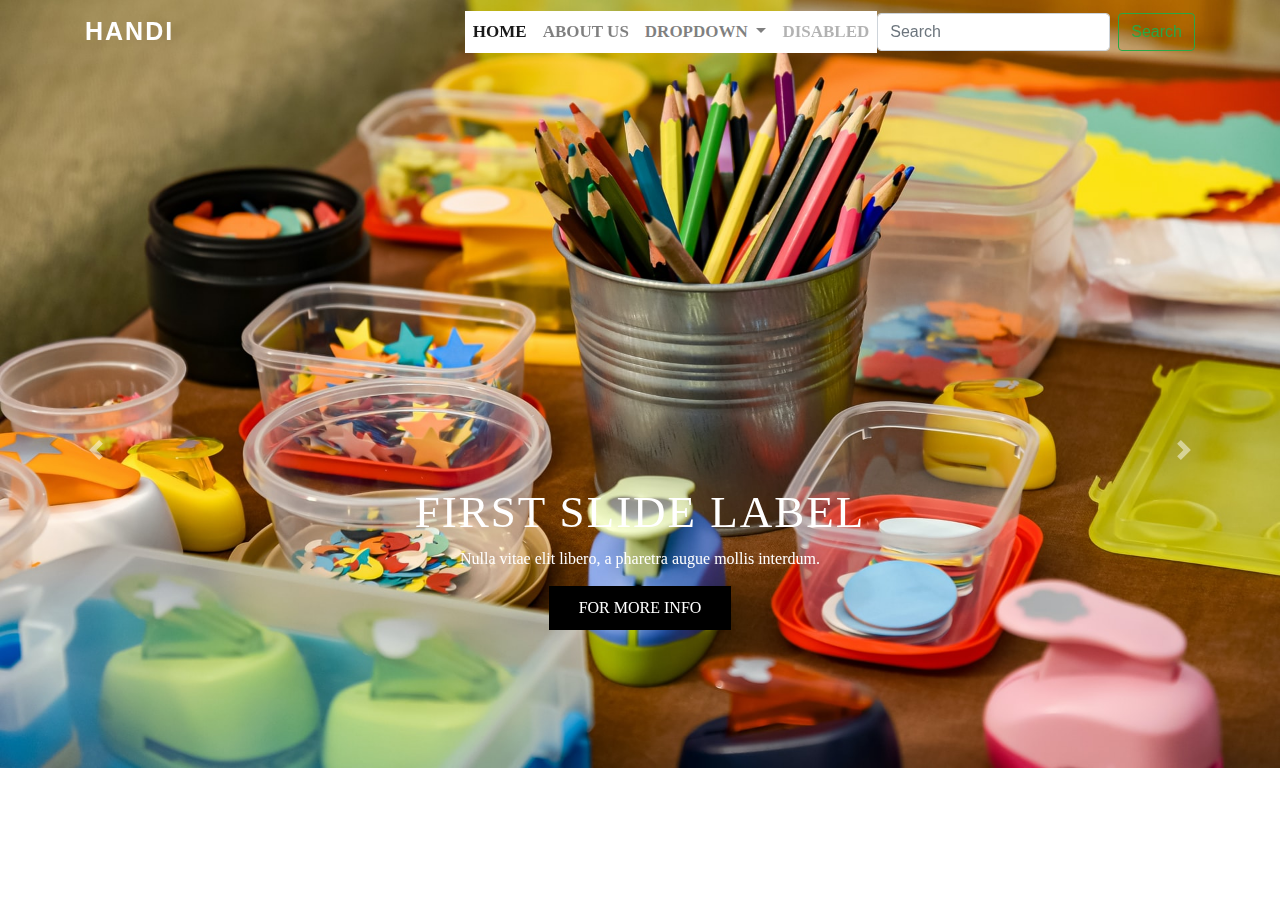
<file: index.html>
<!doctype html>
<html lang="en">
  <head>
    <!-- Required meta tags -->
    <meta charset="utf-8">
    <meta name="viewport" content="width=device-width, initial-scale=1, shrink-to-fit=no">

    <!-- Bootstrap CSS -->
    <link rel="stylesheet" href="https://stackpath.bootstrapcdn.com/bootstrap/4.3.1/css/bootstrap.min.css" integrity="sha384-ggOyR0iXCbMQv3Xipma34MD+dH/1fQ784/j6cY/iJTQUOhcWr7x9JvoRxT2MZw1T" crossorigin="anonymous">
    <link rel="stylesheet" href="css/style.css">

    <title>handicraft</title>
  </head>
  <body>
    <nav class="navbar navbar-expand-lg navbar-light fixed-top">
       <div class="container">
        <a class="navbar-brand" href="#">handi</a>
        <button class="navbar-toggler" type="button" data-toggle="collapse" data-target="#navbarSupportedContent" aria-controls="navbarSupportedContent" aria-expanded="false" aria-label="Toggle navigation">
          <span class="navbar-toggler-icon"></span>
        </button>
      
        <div class="collapse navbar-collapse" id="navbarSupportedContent">
          <ul class="navbar-nav ml-auto">
            <li class="nav-item active">
              <a class="nav-link" href="#">Home <span class="sr-only">(current)</span></a>
            </li>
            <li class="nav-item">
              <a class="nav-link" href="#">About us</a>
            </li>
            <li class="nav-item dropdown">
              <a class="nav-link dropdown-toggle" href="#" id="navbarDropdown" role="button" data-toggle="dropdown" aria-haspopup="true" aria-expanded="false">
                Dropdown
              </a>
              <div class="dropdown-menu" aria-labelledby="navbarDropdown">
                <a class="dropdown-item" href="#">item1</a>
                <a class="dropdown-item" href="#">item2</a>
                <div class="dropdown-divider"></div>
                <a class="dropdown-item" href="#">item3 some other type</a>
              </div>
            </li>
            <li class="nav-item">
              <a class="nav-link disabled" href="#" tabindex="-1" aria-disabled="true">Disabled</a>
            </li>
          </ul>
          <form class="form-inline my-2 my-lg-0">
            <input class="form-control mr-sm-2" type="search" placeholder="Search" aria-label="Search">
            <button class="btn btn-outline-success my-2 my-sm-0" type="submit">Search</button>
          </form>
        </div>
       </div>
      </nav>
      <div id="carouselExampleIndicators" class="carousel slide" data-ride="carousel">
        <ol class="carousel-indicators">
          <li data-target="#carouselExampleIndicators" data-slide-to="0" class="active"></li>
          <li data-target="#carouselExampleIndicators" data-slide-to="1"></li>
          <li data-target="#carouselExampleIndicators" data-slide-to="2"></li>
        </ol>
        <div class="carousel-inner">
          <div class="carousel-item active">
            <img src="img/h1.jpg" class="d-block w-100" alt="...">
            <div class="carousel-caption d-none d-md-block">
                <h5>First slide label</h5>
                <p>Nulla vitae elit libero, a pharetra augue mollis interdum.</p>
                <p><a href="#">for more info</a></p>
              </div>
            
          </div>
          <div class="carousel-item">
            <img src="img/h2.jpg" class="d-block w-100" alt="...">
            <div class="carousel-caption d-none d-md-block">
                <h5>second slide label</h5>
                <p>Nulla vitae elit libero, a pharetra augue mollis interdum.</p>
                <p><a href="#">for more info</a></p>
              </div>
            
          </div>
          <div class="carousel-item">
            <img src="img/h3.jpg" class="d-block w-100" alt="...">
            <div class="carousel-caption d-none d-md-block">
                <h5>third slide label</h5>
                <p>Nulla vitae elit libero, a pharetra augue mollis interdum.</p>
                <p><a href="#">for more info</a></p>
              </div>
            
        </div>
        <a class="carousel-control-prev" href="#carouselExampleIndicators" role="button" data-slide="prev">
          <span class="carousel-control-prev-icon" aria-hidden="true"></span>
          <span class="sr-only">Previous</span>
        </a>
        <a class="carousel-control-next" href="#carouselExampleIndicators" role="button" data-slide="next">
          <span class="carousel-control-next-icon" aria-hidden="true"></span>
          <span class="sr-only">Next</span>
        </a>
      </div>

    <!-- Optional JavaScript -->
    <!-- jQuery first, then Popper.js, then Bootstrap JS -->
    <script src="https://code.jquery.com/jquery-3.3.1.slim.min.js" integrity="sha384-q8i/X+965DzO0rT7abK41JStQIAqVgRVzpbzo5smXKp4YfRvH+8abtTE1Pi6jizo" crossorigin="anonymous"></script>
    <script src="https://cdnjs.cloudflare.com/ajax/libs/popper.js/1.14.7/umd/popper.min.js" integrity="sha384-UO2eT0CpHqdSJQ6hJty5KVphtPhzWj9WO1clHTMGa3JDZwrnQq4sF86dIHNDz0W1" crossorigin="anonymous"></script>
    <script src="https://stackpath.bootstrapcdn.com/bootstrap/4.3.1/js/bootstrap.min.js" integrity="sha384-JjSmVgyd0p3pXB1rRibZUAYoIIy6OrQ6VrjIEaFf/nJGzIxFDsf4x0xIM+B07jRM" crossorigin="anonymous"></script>
  </body>
</html>
</file>
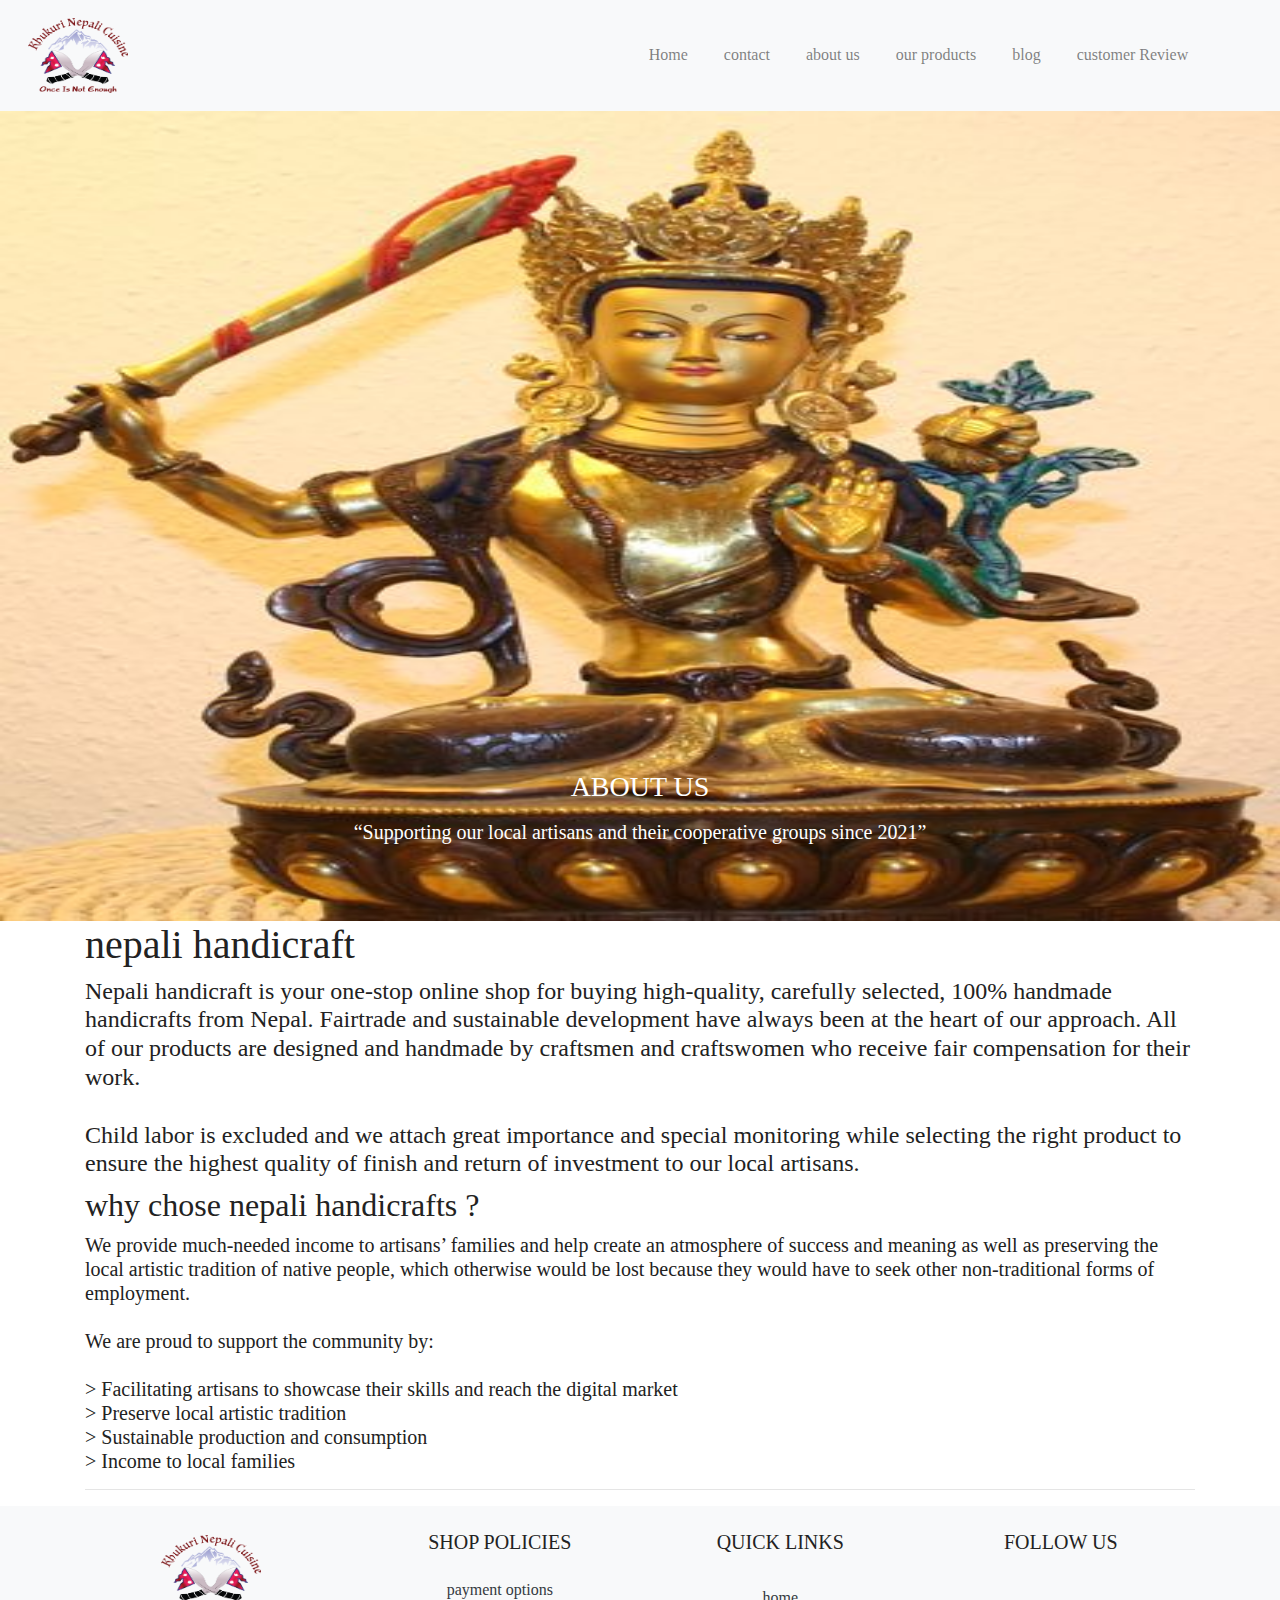
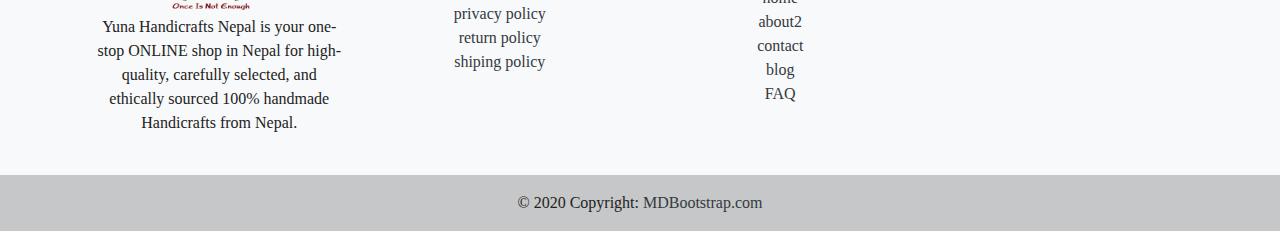
<file: about.html>
<!DOCTYPE html>
<html lang="en">
<head>
    <meta charset="UTF-8">
    <meta http-equiv="X-UA-Compatible" content="IE=edge">
    <meta name="viewport" content="width=device-width, initial-scale=1.0">
    <link rel="stylesheet" href="https://pro.fontawesome.com/releases/v5.10.0/css/all.css" integrity="sha384-AYmEC3Yw5cVb3ZcuHtOA93w35dYTsvhLPVnYs9eStHfGJvOvKxVfELGroGkvsg+p" crossorigin="anonymous"/>
    <link rel="stylesheet" href="https://stackpath.bootstrapcdn.com/bootstrap/4.3.1/css/bootstrap.min.css" integrity="sha384-ggOyR0iXCbMQv3Xipma34MD+dH/1fQ784/j6cY/iJTQUOhcWr7x9JvoRxT2MZw1T" crossorigin="anonymous">
    <link rel="stylesheet" href="css/about.css">
    <title>about us</title>
</head>
<body>

    <nav class="navbar navbar-expand-lg navbar-light bg-light sticky-top">
        <div class="container-fluid">
            <a class="navbar-brand" href="#"> <img src="img/logo.png" alt="" height="75px" width="100px"></a>
            <button class="navbar-toggler" type="button" data-toggle="collapse"
            data-target="#navbarResponsive">
            <span class="navbar-toggler-icon"></span>
    
            </button>
            <div class="collapse navbar-collapse" id="navbarResponsive">
                <ul class="navbar-nav ml-auto">
                    <li class="nav-item">
                        <a class="nav-link" href="#">Home</a>
                    </li>
                    <li class="nav-item">
                        <a class="nav-link" href="#">contact</a>
                    </li>
                    <li class="nav-item">
                        <a class="nav-link" href="#">about us</a>
                    </li>
                    <li class="nav-item">
                        <a class="nav-link" href="#">our products</a>
                    </li>
                    <li class="nav-item">
                        <a class="nav-link" href="#">blog</a>
                    </li>
                    <li class="nav-item">
                        <a class="nav-link" href="#">customer Review</a>
                    </li>
                    <li class="nav-item">
                      <a class="nav-link" href="#"><i class="fas fa-shopping-cart"></i> </a>
                  </li>
    
                </ul>
            </div>
            </div>
            </nav>


            
            <img src="img/budh.jpg" class="imgs" alt="...">
                <div class="carousel-caption d-none d-md-block">
                    <h3 class="khukuri">about us</h3>
                    <p class="ps"><h5>“Supporting our local artisans and their cooperative groups since 2021”</h5></p>
                    
                  </div>
            
        
           

               
           

    <div class="section">
        <div class="container">
            <div class="content-section">
                <div class="title">
                    <h1>nepali handicraft</h1>
                </div>
                <div class="content">
                    <h4>
                        Nepali handicraft is your one-stop online shop for buying high-quality, carefully
                        selected, 100% handmade handicrafts from Nepal. Fairtrade and sustainable development
                         have always been at the heart of our approach. All of our products are designed and 
                         handmade by craftsmen and craftswomen who receive fair compensation for their work.
                         <br>
                         <br>

                        Child labor is excluded and we attach great importance and special monitoring while 
                        selecting the right product to ensure the highest quality of finish and return of 
                        investment to our local artisans.
                    </h4>

                    
                </div>

                <div class="title">
                    <h2> why chose nepali handicrafts ?</h2>
                </div>
                <div class="cobtent">
                    <h5>
                        We provide much-needed income to artisans’ families and help create an atmosphere of
                        success and meaning as well as preserving the local artistic tradition of native people,
                        which otherwise would be lost because they would have to seek other non-traditional forms
                        of employment. 
                        <br>
                        <br>

                        We are proud to support the community by:
                        <br>
                        <br>

                        > Facilitating artisans to showcase their skills and reach the digital 
                        market <br>
                        > Preserve local artistic tradition <br>
                        > Sustainable production and consumption <br>
                        > Income to local families
                    </h5>
                    <hr>
                </div>
                
            </div>
            
            
        </div>
    </div>

 <!-- Footer -->
 
 <footer class="bg-light text-center text-lg-start">
  <!-- Grid container -->
  <div class="container p-4">
    <!--Grid row-->
    <div class="row">
      <!--Grid column-->
      <div class="col-lg-3 col-md-6 mb-4 mb-md-0">


        <a class="navbar-brand" href="#"> <img src="img/logo.png" alt="" height="75px" width="100px"></a>
        <p>Yuna Handicrafts Nepal is your one-stop ONLINE shop in Nepal for high-quality, carefully selected, and ethically sourced 100% handmade Handicrafts from Nepal.</p>
      </div>
      <!--Grid column-->

      <!--Grid column-->
      <div class="col-lg-3 col-md-6 mb-4 mb-md-0">
        <h5 class="text-uppercase mb-0">shop policies</h5>
        <br>

        <ul class="list-unstyled">
          <li>
            <a href="#!" class="text-dark">payment options</a>
          </li>
          <li>
            <a href="#!" class="text-dark">privacy policy</a>
          </li>
          <li>
            <a href="#!" class="text-dark">return policy</a>
          </li>
          <li>
            <a href="#!" class="text-dark">shiping policy</a>
          </li>
        </ul>
      </div>
      <!--Grid column-->

      <!--Grid column-->
      <div class="col-lg-3 col-md-6 mb-4 mb-md-0">
        <h5 class="text-uppercase">quick links</h5>
        <br>

        <ul class="list-unstyled mb-0">
          <li>
            <a href="#!" class="text-dark">home</a>
          </li>
          <li>
            <a href="#!" class="text-dark">about2</a>
          </li>
          <li>
            <a href="#!" class="text-dark">contact</a>
          </li>
          <li>
            <a href="#!" class="text-dark">blog</a>
          </li>
          <li>
            <a href="#!" class="text-dark">FAQ</a>
          </li>
        </ul>
      </div>
      <!--Grid column-->

      <!--Grid column-->
      <div class="col-lg-3 col-md-6 mb-4 mb-md-0">
        <h5 class="text-uppercase mb-0">follow us</h5>
        <br>
        <br>

        <ul class="list-unstyled">
          <li class="list-inline-item">
            <a href="facebook.com" class="btn-floating btn-fb mx-1">
              <i class="fab fa-facebook-f"> </i>
            </a>
          </li>
          <li class="list-inline-item">
            <a class="btn-floating btn-tw mx-1">
              <i class="fab fa-twitter"> </i>
            </a>
          </li>
          <li class="list-inline-item">
            <a class="btn-floating btn-gplus mx-1">
              <i class="fab fa-google-plus-g"> </i>
            </a>
          </li>
          <li class="list-inline-item">
            <a class="btn-floating btn-li mx-1">
              <i class="fab fa-linkedin-in"> </i>
            </a>
          </li>
          <li class="list-inline-item">
            <a class="btn-floating btn-dribbble mx-1">
              <i class="fab fa-dribbble"> </i>
            </a>
          </li>
        
        </ul>
      </div>
      <!--Grid column-->
    </div>
    <!--Grid row-->
  </div>
  <!-- Grid container -->

  <!-- Copyright -->
  <div class="text-center p-3" style="background-color: rgba(0, 0, 0, 0.2);">
    © 2020 Copyright:
    <a class="text-dark" href="https://mdbootstrap.com/">MDBootstrap.com</a>
  </div>
  <!-- Copyright -->
</footer>
<!-- Footer -->


    
    
    
</body>
</html>
</file>
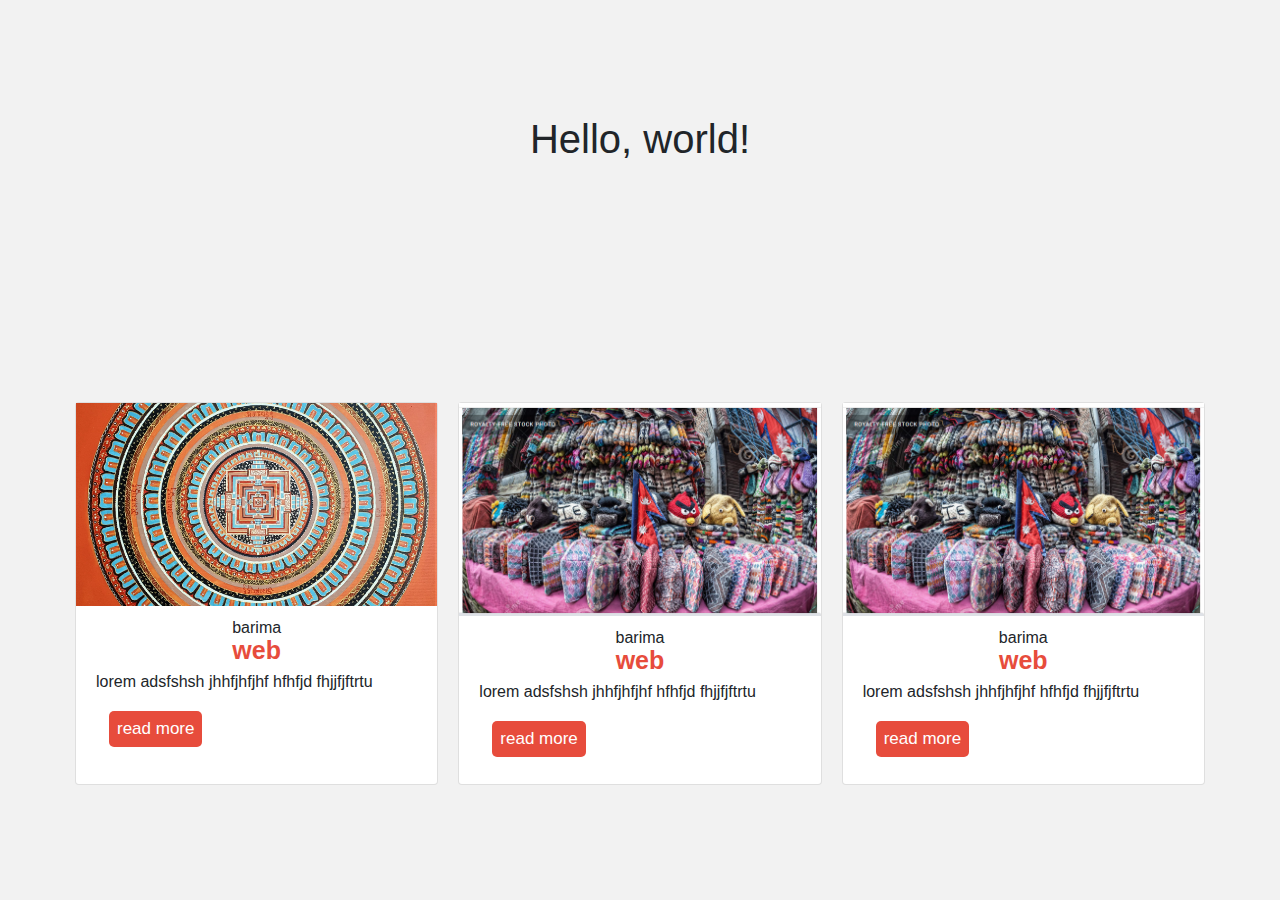
<file: exam.html>
<!doctype html>
<html lang="en">
  <head>
    <!-- Required meta tags -->
    <meta charset="utf-8">
    <meta name="viewport" content="width=device-width, initial-scale=1, shrink-to-fit=no">

    <!-- Bootstrap CSS -->
    <link rel="stylesheet" href="https://stackpath.bootstrapcdn.com/bootstrap/4.3.1/css/bootstrap.min.css" integrity="sha384-ggOyR0iXCbMQv3Xipma34MD+dH/1fQ784/j6cY/iJTQUOhcWr7x9JvoRxT2MZw1T" crossorigin="anonymous">

    <title>crousel card slider</title>
    <link rel="stylesheet" href="css/exa.css">
    <script src="https://code.jquery.com/jquery-3.6.0.js></script>
    <script src=" https://cdnjs.cloudflare.com/ajax/libs/OwlCarousel2/2.3.4/owl.carousel.min.js"></script>
    
    <link rel="stylesheet" href="https://cdnjs.cloudflare.com/ajax/libs/OwlCarousel2/2.3.4/assets/owl.carousel.min.css">
  </head>
  <body>
    <h1>Hello, world!</h1>
    <div class="slider owl-crousel">
      <div class="card">
        <div class="img"><img src="img/thanga.jpg" alt=""></div>
        <div class="content">
          <div class="title"> barima</div>
          <div class="sub-title"> web</div>
         <p>lorem adsfshsh jhhfjhfjhf hfhfjd fhjjfjftrtu </p>
         <div class="btn">
           <button>
             read more
           </button>
         </div>
        </div>
      </div>

      <div class="card">
        <div class="img"><img src="img/dhaka.png" alt=""></div>
        <div class="content">
          <div class="title"> barima</div>
          <div class="sub-title"> web</div>
         <p>lorem adsfshsh jhhfjhfjhf hfhfjd fhjjfjftrtu </p>
         <div class="btn">
           <button>
             read more
           </button>
         </div>
        </div>
      </div>

      <div class="card">
        <div class="img"><img src="img/dhaka.png" alt=""></div>
        <div class="content">
          <div class="title"> barima</div>
          <div class="sub-title"> web</div>
         <p>lorem adsfshsh jhhfjhfjhf hfhfjd fhjjfjftrtu </p>
         <div class="btn">
           <button>
             read more
           </button>
         </div>
        </div>
      </div>

     


    </div>
    <script>
     $(".slider").owlCarousel({
       loop: true,
       autoplay: true,
       autoplayTimeout: 2000,
       autoplayHoverpouse: true,



     });
    </script>
    

    


    <!-- Optional JavaScript -->
    <!-- jQuery first, then Popper.js, then Bootstrap JS -->
    <script src="https://code.jquery.com/jquery-3.3.1.slim.min.js" integrity="sha384-q8i/X+965DzO0rT7abK41JStQIAqVgRVzpbzo5smXKp4YfRvH+8abtTE1Pi6jizo" crossorigin="anonymous"></script>
    <script src="https://cdnjs.cloudflare.com/ajax/libs/popper.js/1.14.7/umd/popper.min.js" integrity="sha384-UO2eT0CpHqdSJQ6hJty5KVphtPhzWj9WO1clHTMGa3JDZwrnQq4sF86dIHNDz0W1" crossorigin="anonymous"></script>
    <script src="https://stackpath.bootstrapcdn.com/bootstrap/4.3.1/js/bootstrap.min.js" integrity="sha384-JjSmVgyd0p3pXB1rRibZUAYoIIy6OrQ6VrjIEaFf/nJGzIxFDsf4x0xIM+B07jRM" crossorigin="anonymous"></script>
  </body>
</html>
</file>
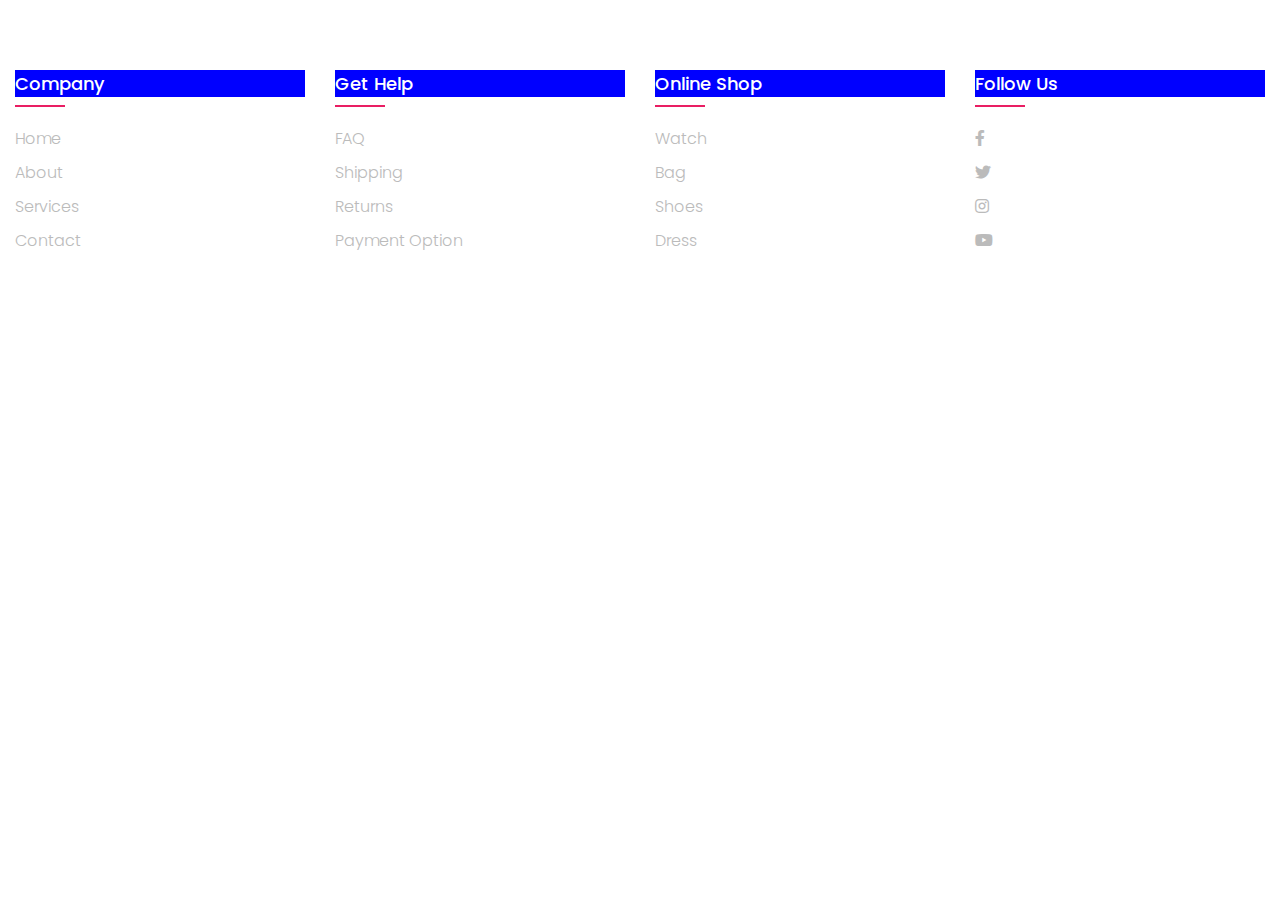
<file: footer.html>
<!DOCTYPE html>
<html lang="en">
<head>
    <meta charset="UTF-8">
    <meta http-equiv="X-UA-Compatible" content="IE=edge">
    <meta name="viewport" content="width=device-width, initial-scale=1.0">
    <link rel="stylesheet" href="css/footer.css">



    
    <link rel="stylesheet" href="https://cdnjs.cloudflare.com/ajax/libs/font-awesome/5.15.4/css/all.min.css">
    <title>Document</title>
</head>
<body>
    <footer class="footer">
        <div class="container">
            <div class="row">
                <div class="footer-col">
                    <h4>
                        company

                    </h4>
                    <ul>
                        <li> <a href="#"> home</a></li>
                        <li> <a href="#">about</a></li>
                        <li> <a href="#">services</a></li>
                        <li> <a href="#">contact</a></li>
                    </ul>
                </div>

                <div class="footer-col">
                    <h4>
                        get help

                    </h4>
                    <ul>
                        <li> <a href="#">FAQ</a></li>
                        <li> <a href="#">shipping</a></li>
                        <li> <a href="#">returns</a></li>
                        <li> <a href="#">payment option</a></li>
                        
                    </ul>
                </div>

                <div class="footer-col">
                    <h4>
                        online shop

                    </h4>
                    <ul>
                        <li> <a href="#">watch</a></li>
                        <li> <a href="#"> bag</a></li>
                        <li> <a href="#">shoes</a></li>
                        <li> <a href="#">dress</a></li>
                    </ul>
                </div>

                <div class="footer-col">
                    <h4>
                        follow us

                    </h4>
                    <div class="social-link"></div>
                    <ul>
                        <li> <a href="#"><i class="fab fa-facebook-f "></i></a></li>
                        <li> <a href="#"><i class="fab fa-twitter "></i></a></li>
                        <li> <a href="#"><i class="fab fa-instagram "></i></a></li>
                        <li> <a href="#"><i class="fab fa-youtube "></i></a></li>
                    </ul>
                </div>
                
                </div>

            </div>
        </div>

    </footer>

    
</body>
</html>
</file>
<file: css/style.css>
*{
   
}.carousel-item{
    height: 100vh;
    min-height: 300px;
    background: no-repeat center center scroll;
   -webkit-background-size:cover;
   backg
round-size: cover;

}
.carousel-caption{
    bottom: 250px;

}
.carousel-caption h5{
    font-size: 45px;
    text-transform: uppercase;
    letter-spacing: 2px;
    margin-top: 23px;
    font-family: merinds;
}
.carousel-caption p{
    width: 60%;
    margin: auto;
    font-size: 16px;
    font-family: poopins;
}
.carousel-caption a{
    text-transform: uppercase;
    background: black;
    padding: 10px 30px;
    display: inline-block;
    margin-top: 15px;
    color: white;
}
.navbar-nav a{
    font-family: poopins;
    font-size: 17px;
    text-transform: uppercase;
    font-weight: bold;
    background: white;
    color: black;
}
.navbar-light .navbar-brand{
    color: #fff;
    font-size: 25px;
    text-transform: uppercase;
    font-weight: bold;
    letter-spacing: 2px;

}
.navbar-light .navbar-nav .nav-link{
    
}
</file>
<file: css/about.css>
html, body{
    
    height: 100%;
    width: 100%;
    font-family: 'poppins, sans-serif';
    color: #222;

}
.navbar{
    padding: .8rem;
}
.navbar-nav li{
    padding-right: 20px;



}
.imgs{
    width: 100%;
    height: 90%;
}
.carousel-caption h3{
    text-align: center;
    color:white;
    text-shadow:  red;
    
    text-transform: uppercase;
}
.ps{
    color: yellowgreen;
}
</file>
<file: css/exa.css>
*{
    margin: 0;
    padding: 0;
    box-sizing: border-box;
    font-family: 'poppins',sans-serif';


}
html,body{
    display: grid;
    height: 100%;
    place-items: center;
    text-align: center;
    background: #f2f2f2;

}
.slider{
    max-width: 1150px;
    
    display: flex;



}
.slider .card{
    background-color: #fff;
    flex: 1;
    margin: 0 10px;

}
.slider .card .img img{
    height: 100%;
    width: 100%;
    object-fit: cover;


}
.slider .card .content{
    padding: 10px 20px;

}
 .card .content .sub-title{
     font-size: 25px;
     font-weight: 600;
     color: #e74c3c;
     line-height: 20px;



 }
 .card .content p{
     text-align: justify;
     margin: 10px 0;

 }
 .card .content .btn {
     display: block;
     text-align: left;
     margin: 10px 0;

 }
 .card .content .btn button{
     background: #e74c3c;
     color: #fff;
     border: none;
     font-size: 17px;
     padding: 5px 8px;
     border-radius: 5px;
     cursor: pointer;
     transition: 0.2s;
     

     
 }
 .card .content .btn button:hover{
     transform: scale(0.9);

 }
</file>
<file: css/footer.css>
@import url('https://fonts.googleapis.com/css2?family=Poppins:wght@400;500;600;700&display=swap');

body{
    line-height: 1.5;
    font-family: 'Poppins', sans-serif;

}
*{
    margin: 0;
    padding: 0;
    box-sizing: border-box;
}
.container1{
    max-width: 2997;
    background-color: red;
    margin: auto;
    color: blue;



}
.row{
    display: flex;
    flex-wrap: wrap;
}
ul{
    list-style: none;
}
.footer{
    background-color: white;
    padding: 70px 0;
}
.footer-col{
    width: 25%;
    padding: 0 15px;
}
.footer-col h4{
    font-size: 18px;
    color: #ffffff;
    text-transform: capitalize;
    margin-bottom: 30px;
    font-weight: 500;
    position: relative;
    background-color:blue;

}
.footer-col h4::before{
    content: '';
    position: absolute;
    left: 0;
    bottom: -10px;
    background-color: #e91e63;
    height: 2px;
    box-sizing: border-box;
    width: 50px;
}
.footer-col ul li:not(:last-child){
    margin-bottom:  10px; 
}
.footer-col ul li a{
    font-size: 16px;
    text-transform: capitalize;
    color: #ffffff;
    text-decoration: none;
    font-weight: 300;
    color: #bbbbbb;
    display: block;
    transition: all 0.3s ease;
}
.footer-col ul li a:hover{
    color: #ffffff;
    padding-left: 7px;

}
.footer-col .social-link a{
    display: inline-block;
    height: 40px;
    width: 40px;
    background-color: rgba255,255, 255, 0.2);
    margin:0 10px  10px 0;
    text-align:center;
    line height: 40px;
    border-ra
}
.footer-col .social-link a:hover{
    color: #24262b;
    background-color: #ffffff;


}
@media(max-width:768px){
    .footer-col{
        width: 50%;
        margin-bottom: 30px;
    }
    
}

@media(max-width:573px){
    .footer-col{
        width: 100%;
        
    }
    
}
.page-footer{
    background-color:red;
}
</file>
